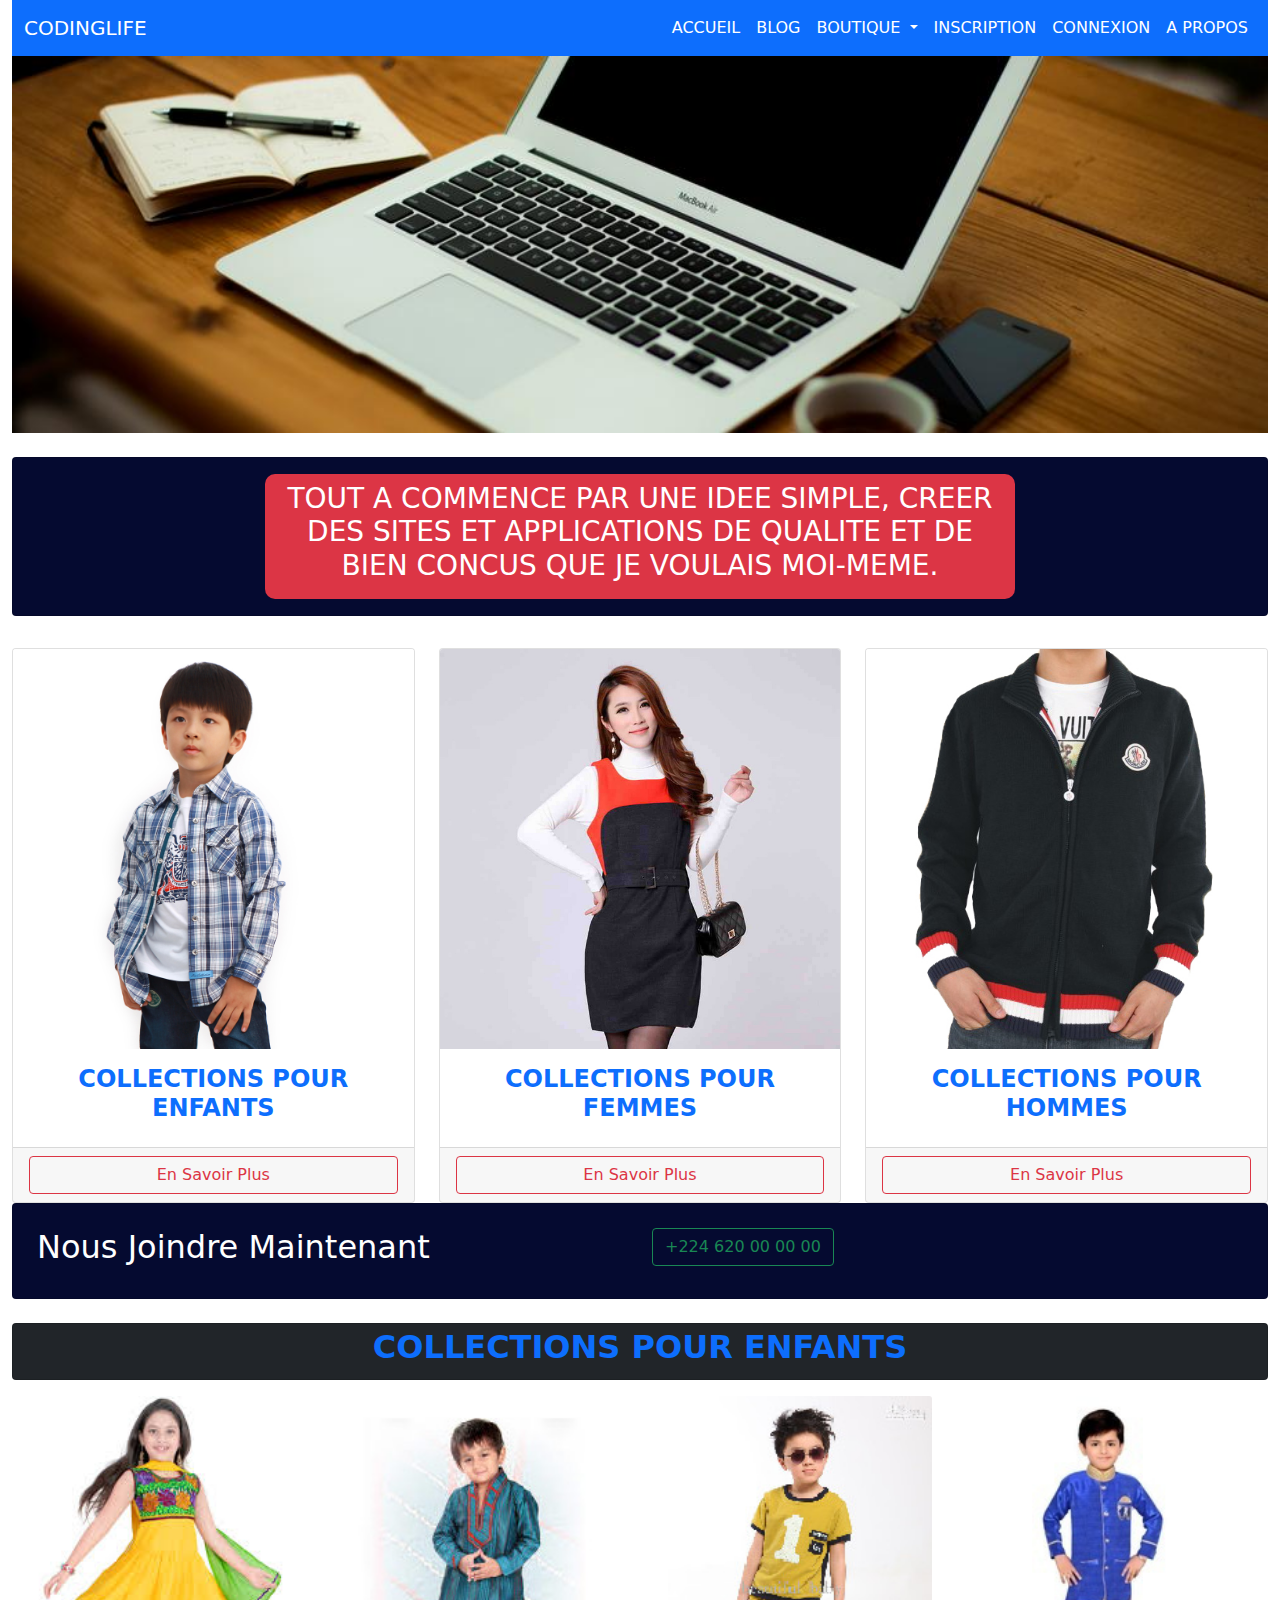
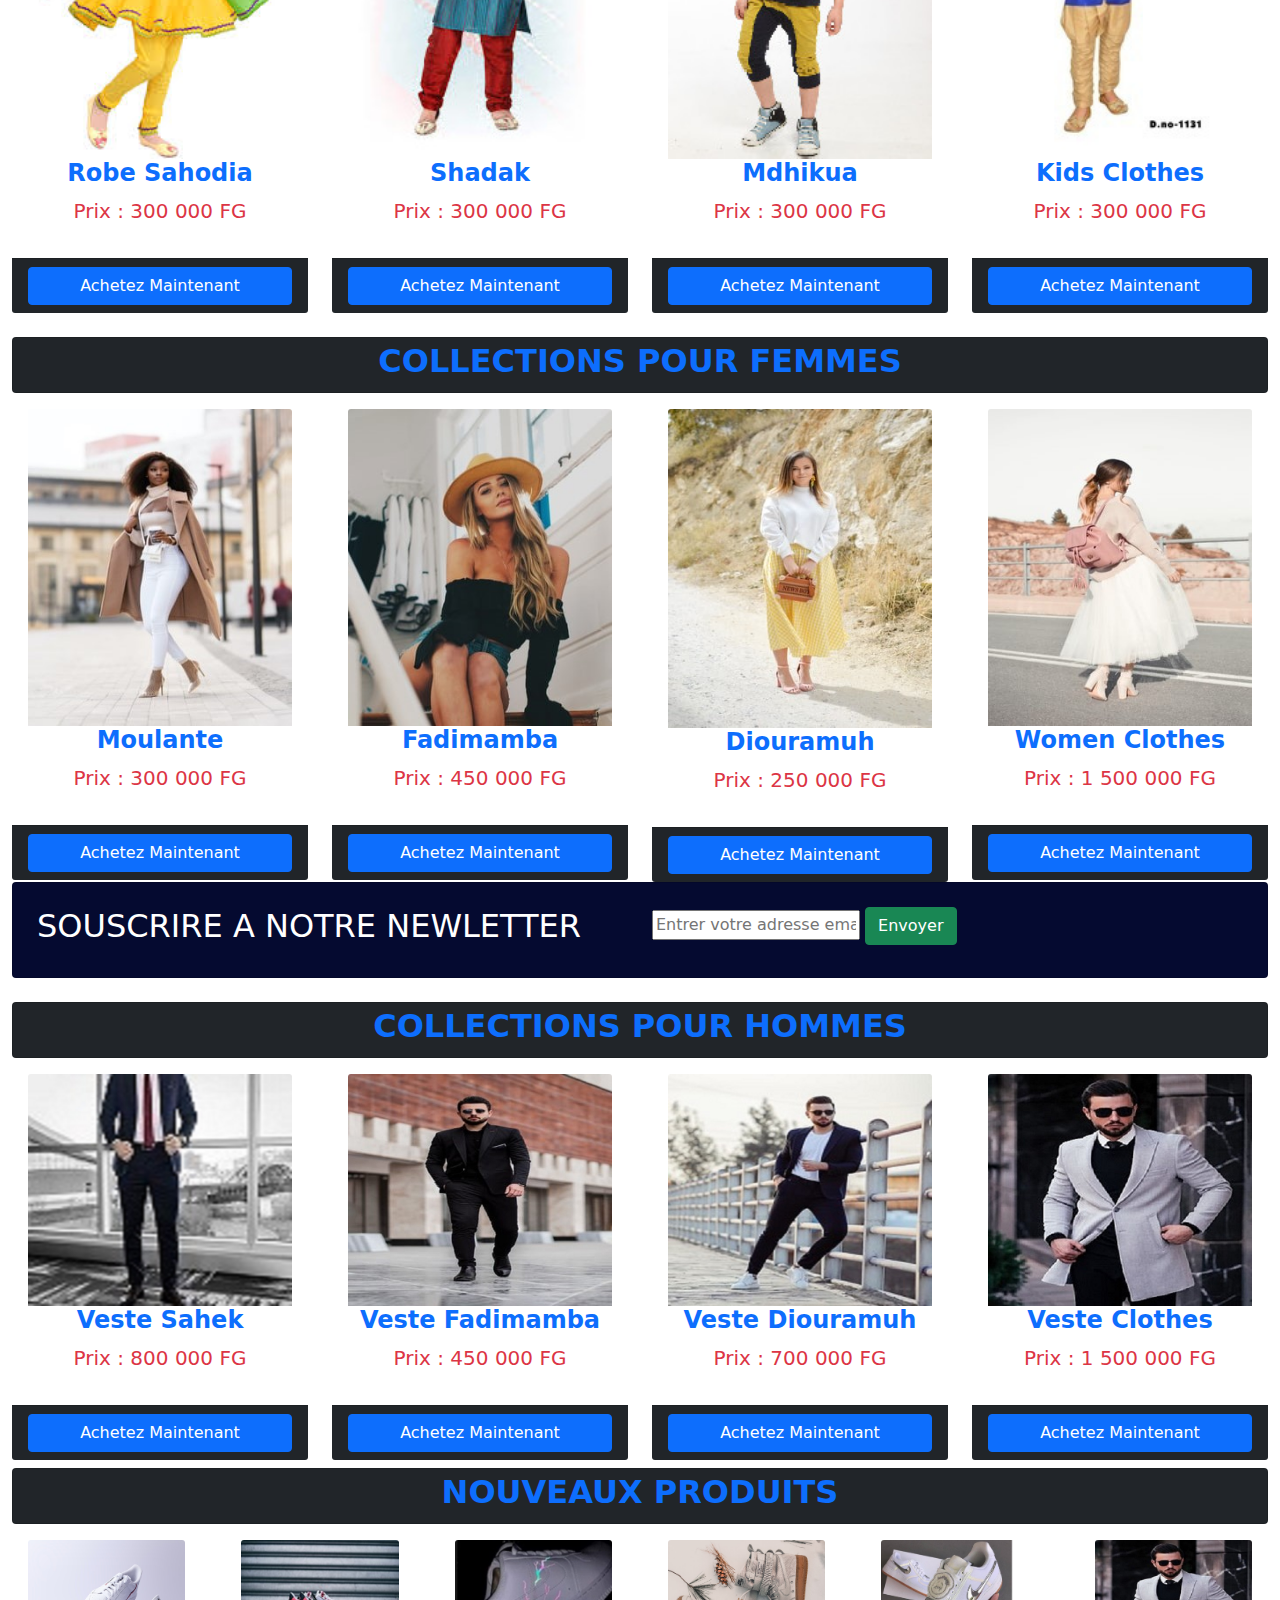
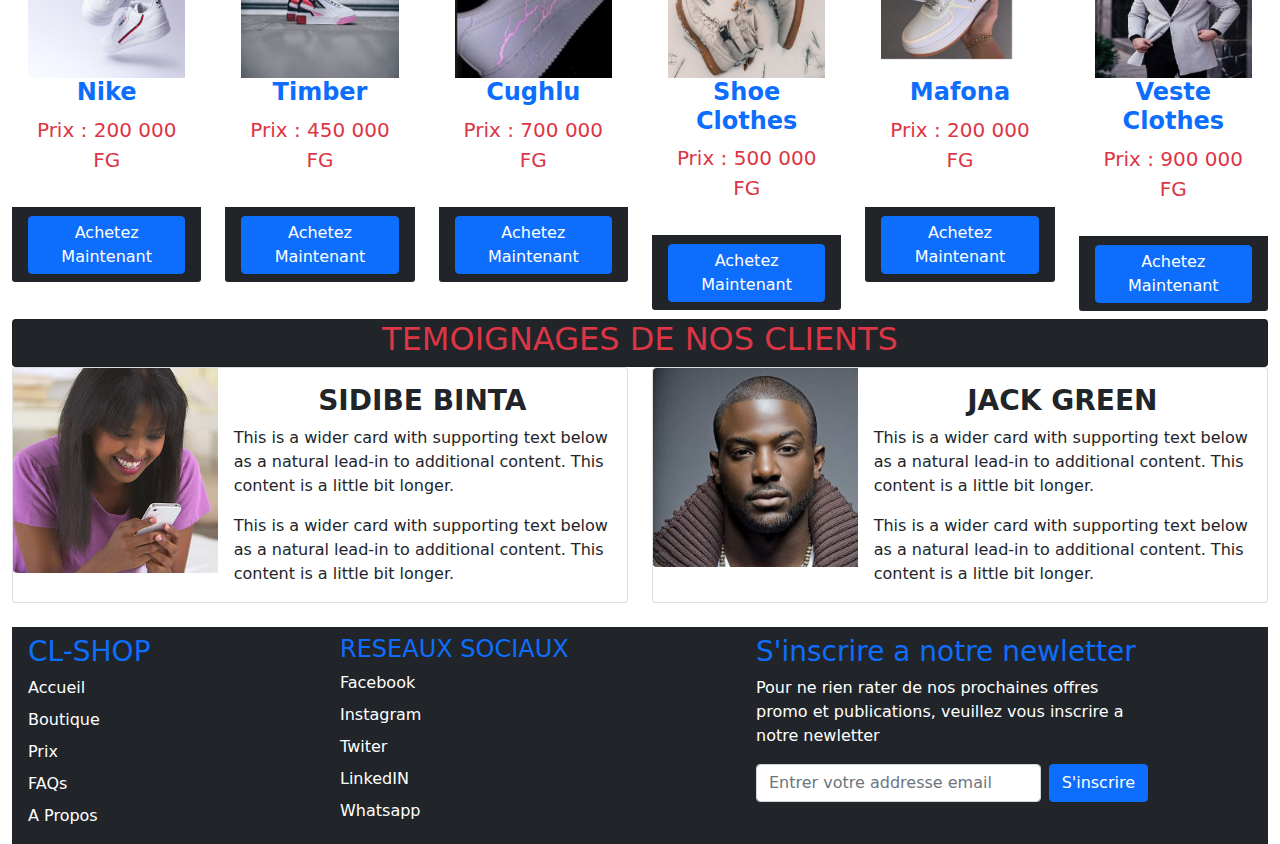
<file: index.html>
<!DOCTYPE html>
<html>
<head>
	<meta charset="utf-8">
	<meta name="viewport" content="width=device-width, initial-scale=1">
	<title>CL-SHOP : Page D'acceuil</title>
	<!-- liaison des fichiers bootstrap -->
	<link rel="stylesheet" type="text/css" href="css/bootstrap.min.css">
	<!-- liaison des fichiers js -->
	<script src="js/bootstrap.min.js"></script>

</head>
<body>
	<div class="container-fluid">
		<!-- Debut menu de navigation -->
		<nav class="navbar navbar-expand-lg navbar-light bg-primary">
		  <div class="container-fluid">
		    <a class="navbar-brand text-white" href="index.html">CODINGLIFE</a>
		    <button class="navbar-toggler" type="button" data-bs-toggle="collapse" data-bs-target="#navbarSupportedContent" aria-controls="navbarSupportedContent" aria-expanded="false" aria-label="Toggle navigation">
		      <span class="navbar-toggler-icon"></span>
		    </button>
		    <div class="collapse navbar-collapse" id="navbarSupportedContent">
		      <ul class="navbar-nav ms-auto mb-2 mb-lg-0">
		        <li class="nav-item">
		          <a class="nav-link active text-white" aria-current="page" href="index.html">ACCUEIL</a>
		        </li>
		        <li class="nav-item">
		          <a class="nav-link text-white" href="blog.html">BLOG</a>
		        </li>
		        <li class="nav-item dropdown">
		          <a class="nav-link dropdown-toggle text-white" href="#" id="navbarDropdown" role="button" data-bs-toggle="dropdown" aria-expanded="false">
		            BOUTIQUE
		          </a>
		          <ul class="dropdown-menu" aria-labelledby="navbarDropdown">
		            <li><a class="dropdown-item" href="shop.html">Produit</a></li>
		            <li><a class="dropdown-item" href="electronic.html">Electronique</a></li>
		           
		          </ul>
		        </li>
		        <li class="nav-item">
		          <a class="nav-link text-white" href="register.html">INSCRIPTION</a>
		        </li>
		     
		      <li class="nav-item">
		      	<a class="nav-link text-white" href="login.html">CONNEXION</a>
		      	
		      </li>
		      <li class="nav-item">
		      	<a class="nav-link text-white" href="about.html">A PROPOS</a>
		      	
		      </li>
		       </ul>
		      
		    </div>
		  </div>
		</nav>

		<!-- Fin menu de navigation -->



		<!-- Debut bloc carousel -->
		<div id="carouselExampleSlidesOnly" class="carousel slide" data-bs-ride="carousel">
		  <div class="carousel-inner">
		    <div class="carousel-item active">
		      <img src="img/carousel/1.jpg" class="d-block w-100" alt="...">
		    </div>
		    <div class="carousel-item">
		      <img src="img/carousel/4.jpg" class="d-block w-100" alt="...">
		    </div>
		    <div class="carousel-item">
		      <img src="img/carousel/5.jpg" class="d-block w-100" alt="...">
		    </div>
		  </div>
		</div>


		<!-- Fin bloc carourel -->


		<!-- Debut section banniere -->

		<div style="background: #050A30;" class="card mt-4 p-3">
			<div class="bg-danger m-auto p-2" style="border-radius: 10px; max-width: 750px;">
				<h2 class="text-white text-center text-uppercase fs-3">
					Tout a commence par une idee simple, Creer des sites et applications de qualite et de bien concus que je voulais moi-meme.
				</h2>
			</div>
		</div>

		<!-- Fin section banniere -->

		<!-- Debut de la section type produit -->
		<div class="row row-cols-1 row-cols-md-3 g-4 mt-2">
		  <div class="col">
		    <div class="card h-100">
		      <img src="img/image28.jpg" class="card-img-top" alt="...">
		      <div class="card-body">
		        <h4 class="card-title text-center text-primary fw-bold">COLLECTIONS POUR ENFANTS</h4>
		    	</div> 
		      <div class="card-footer">
		       <button class="btn btn-outline-danger w-100">En Savoir Plus</button>
		      </div>
		    </div>
		  </div>
		  <div class="col">
		    <div class="card h-100">
		      <img src="img/image30.jpg" class="card-img-top" alt="...">
		      <div class="card-body">
		        <h4 class="card-title text-center text-primary fw-bold">COLLECTIONS POUR FEMMES</h4>
		    	</div> 
		      <div class="card-footer">
		       <button class="btn btn-outline-danger w-100">En Savoir Plus</button>
		      </div>
		    </div>
		  </div>

		   <div class="col">
		    <div class="card h-100">
		      <img src="img/v11.jpg" class="card-img-top" alt="...">
		      <div class="card-body">
		        <h4 class="card-title text-center text-primary fw-bold">COLLECTIONS POUR HOMMES</h4>
		    	</div> 
		      <div class="card-footer">
		       <button class="btn btn-outline-danger w-100">En Savoir Plus</button>
		      </div>
		    </div>
		  </div>
		  
		</div>

		<!-- Fin de la section type produit -->

		<!-- Debut section contact -->
		<div class="card" style="background: #050A30;">
			<div class="row p-4">
				<div class="col-6">
					<h2 class="text-white">Nous Joindre Maintenant</h2>
				</div>
				<div class="col-6">
					<button class="btn btn-outline-success">+224 620 00 00 00</button>
					
				</div>
				
			</div>
		</div>
		<!-- Fin section contact -->

		<!-- Debut section collection pour enfant -->
		<div class="card mt-4 bg-dark">
			<h2 class="text-center text-primary fw-bold p-1">COLLECTIONS POUR ENFANTS</h2>
		</div>

		<div class="row">
			<div class="col-md-3">
				<div class="card-body">
					<img src="img/images30.jpg" class="card-img-top" alt="">
					<h4 class="text-center text-primary fw-bold">Robe Sahodia</h4>
					<p class="text-center text-danger fs-5">Prix : 300 000 FG</p>
				</div>
				<div class="card-footer bg-dark">
					<button class="btn btn-primary w-100">Achetez Maintenant</button>
				</div>
			</div><div class="col-md-3">
				<div class="card-body">
					<img src="img/downloadjuni.jpg" class="card-img-top" alt="">
					<h4 class="text-center text-primary fw-bold">Shadak</h4>
					<p class="text-center text-danger fs-5">Prix : 300 000 FG</p>
				</div>
				<div class="card-footer bg-dark">
					<button class="btn btn-primary w-100">Achetez Maintenant</button>
				</div>
			</div><div class="col-md-3">
				<div class="card-body">
					<img src="img/en1.jpg" class="card-img-top" alt="">
					<h4 class="text-center text-primary fw-bold">Mdhikua</h4>
					<p class="text-center text-danger fs-5">Prix : 300 000 FG</p>
				</div>
				<div class="card-footer bg-dark">
					<button class="btn btn-primary w-100">Achetez Maintenant</button>
				</div>
			</div><div class="col-md-3">
				<div class="card-body">
					<img src="img/kids.jpg" class="card-img-top" alt="">
					<h4 class="text-center text-primary fw-bold">Kids Clothes</h4>
					<p class="text-center text-danger fs-5">Prix : 300 000 FG</p>
				</div>
				<div class="card-footer bg-dark">
					<button class="btn btn-primary w-100">Achetez Maintenant</button>
				</div>
			</div>

			
		</div>
		<!-- Fin section collection pour enfant -->
		

		<!-- Debut section collection pour femme -->
		<div class="card mt-4 bg-dark">
			<h2 class="text-center text-primary fw-bold p-1">COLLECTIONS POUR FEMMES</h2>
		</div>

		<div class="row">
			<div class="col-md-3">
				<div class="card-body">
					<img src="img/f3.jpeg" class="card-img-top" alt="">
					<h4 class="text-center text-primary fw-bold">Moulante</h4>
					<p class="text-center text-danger fs-5">Prix : 300 000 FG</p>
				</div>
				<div class="card-footer bg-dark">
					<button class="btn btn-primary w-100">Achetez Maintenant</button>
				</div>
			</div><div class="col-md-3">
				<div class="card-body">
					<img src="img/f4.jpeg" class="card-img-top" alt="">
					<h4 class="text-center text-primary fw-bold">Fadimamba</h4>
					<p class="text-center text-danger fs-5">Prix : 450 000 FG</p>
				</div>
				<div class="card-footer bg-dark">
					<button class="btn btn-primary w-100">Achetez Maintenant</button>
				</div>
			</div><div class="col-md-3">
				<div class="card-body">
					<img src="img/f5.jpeg" class="card-img-top" alt="">
					<h4 class="text-center text-primary fw-bold">Diouramuh</h4>
					<p class="text-center text-danger fs-5">Prix : 250 000 FG</p>
				</div>
				<div class="card-footer bg-dark">
					<button class="btn btn-primary w-100">Achetez Maintenant</button>
				</div>
			</div><div class="col-md-3">
				<div class="card-body">
					<img src="img/f6.jpeg" class="card-img-top" alt="">
					<h4 class="text-center text-primary fw-bold">Women Clothes</h4>
					<p class="text-center text-danger fs-5">Prix : 1 500 000 FG</p>
				</div>
				<div class="card-footer bg-dark">
					<button class="btn btn-primary w-100">Achetez Maintenant</button>
				</div>
			</div>

			
		</div>



		<!-- Fin section collection pour femme -->

		<!-- Debut du bloc formulaire -->
		<div class="card" style="background: #050A30;">
			<div class="row p-4">
				<div class="col-6">
					<h2 class="text-white">SOUSCRIRE A NOTRE NEWLETTER</h2>
				</div>
				<div class="col-6">
					<input type="email" name="email" placeholder="Entrer votre adresse email">
						<div class="btn btn-success text-white">Envoyer</div>
					
				</div>
			
				
			</div>
		</div>
		<!-- Fin du bloc formulaire -->
		



		<!-- Debut section collection pour homme -->
<div class="card mt-4 bg-dark">
			<h2 class="text-center text-primary fw-bold p-1">COLLECTIONS POUR HOMMES</h2>
		</div>

		<div class="row">
			<div class="col-md-3">
				<div class="card-body">
					<img src="img/v1.jpeg" class="card-img-top" alt="">
					<h4 class="text-center text-primary fw-bold">Veste Sahek</h4>
					<p class="text-center text-danger fs-5">Prix : 800 000 FG</p>
				</div>
				<div class="card-footer bg-dark">
					<button class="btn btn-primary w-100">Achetez Maintenant</button>
				</div>
			</div><div class="col-md-3">
				<div class="card-body">
					<img src="img/v2.jpeg" class="card-img-top" alt="">
					<h4 class="text-center text-primary fw-bold">Veste Fadimamba</h4>
					<p class="text-center text-danger fs-5">Prix : 450 000 FG</p>
				</div>
				<div class="card-footer bg-dark">
					<button class="btn btn-primary w-100">Achetez Maintenant</button>
				</div>
			</div><div class="col-md-3">
				<div class="card-body">
					<img src="img/v3.jpeg" class="card-img-top" alt="">
					<h4 class="text-center text-primary fw-bold">Veste Diouramuh</h4>
					<p class="text-center text-danger fs-5">Prix : 700 000 FG</p>
				</div>
				<div class="card-footer bg-dark">
					<button class="btn btn-primary w-100">Achetez Maintenant</button>
				</div>
			</div><div class="col-md-3">
				<div class="card-body">
					<img src="img/v4.jpeg" class="card-img-top" alt="">
					<h4 class="text-center text-primary fw-bold">Veste Clothes</h4>
					<p class="text-center text-danger fs-5">Prix : 1 500 000 FG</p>
				</div>
				<div class="card-footer bg-dark">
					<button class="btn btn-primary w-100">Achetez Maintenant</button>
				</div>
			</div>

			
		</div>



		<!-- Fin section collection pour homme -->

		<!-- Debut section nouveaux produits -->
		<div class="card mt-2 bg-dark">
			<h2 class="text-center text-primary fw-bold p-1">NOUVEAUX PRODUITS</h2>
		</div>

		<div class="row 2">
			<div class="col-2 md-3">
				<div class="card-body">
					<img src="img/c2.jpg" class="card-img-top" alt="">
					<h4 class="text-center text-primary fw-bold">Nike</h4>
					<p class="text-center text-danger fs-5">Prix : 200 000 FG</p>
				</div>
				<div class="card-footer bg-dark">
					<button class="btn btn-primary w-100 p-1">Achetez Maintenant</button>
				</div>
			</div><div class="col-2 md-3">
				<div class="card-body">
					<img src="img/c3.jpg" class="card-img-top" alt="">
					<h4 class="text-center text-primary fw-bold">Timber</h4>
					<p class="text-center text-danger fs-5">Prix : 450 000 FG</p>
				</div>
				<div class="card-footer bg-dark">
					<button class="btn btn-primary w-100 p-1">Achetez Maintenant</button>
				</div>
			</div><div class="col-2 md-3">
				<div class="card-body">
					<img src="img/c5.jpg" class="card-img-top" alt="">
					<h4 class="text-center text-primary fw-bold">Cughlu</h4>
					<p class="text-center text-danger fs-5">Prix : 700 000 FG</p>
				</div>
				<div class="card-footer bg-dark">
					<button class="btn btn-primary w-100 p-1">Achetez Maintenant</button>
				</div>
			</div>
			<div class="col-2 md-3">
				<div class="card-body">
					<img src="img/c13.jpg" class="card-img-top" alt="">
					<h4 class="text-center text-primary fw-bold">Shoe Clothes</h4>
					<p class="text-center text-danger fs-5">Prix : 500 000 FG</p>
				</div>
				<div class="card-footer bg-dark">
					<button class="btn btn-primary w-100 p-1">Achetez Maintenant</button>
				</div>
			</div><div class="col-2 md-3">
				<div class="card-body">
					<img src="img/c15.jpg" class="card-img-top" alt="">
					<h4 class="text-center text-primary fw-bold">Mafona</h4>
					<p class="text-center text-danger fs-5">Prix : 200 000 FG</p>
				</div>
				<div class="card-footer bg-dark">
					<button class="btn btn-primary w-10 p-1">Achetez Maintenant</button>
				</div>
			</div><div class="col-2 md-3">
				<div class="card-body">
					<img src="img/v4.jpeg" class="card-img-top" alt="">
					<h4 class="text-center text-primary fw-bold">Veste Clothes </h4>
					<p class="text-center text-danger fs-5">Prix : 900 000 FG</p>
				</div>
				<div  class="card-footer bg-dark">
					<button  class="btn btn-primary w-100 p-1">Achetez Maintenant</button>
				</div>
			</div>

			
		</div>
		<!-- Fin section nouveaux produits -->


	<!-- Debut section temoignages clients -->
		<div class="card mt-2 bg-dark">
			<h2 class="text-center text-danger">TEMOIGNAGES DE NOS CLIENTS</h2>
		</div>
		<div class="row">
			<div class="col">
				<div class="card mb-3" style="max-width: 100%;">
				  <div class="row g-0">
				    <div class="col-md-4">
				      <img src="img/user3.jpg" class="img-fluid rounded-start" alt="...">
				    </div>
				    <div class="col-md-8">
				      <div class="card-body">
				        <h3 class="card-title text-center fw-bold">SIDIBE BINTA</h3>
				        <p class="card-text">This is a wider card with supporting text below as a natural lead-in to additional content. This content is a little bit longer.</p>
				        <p class="card-text">This is a wider card with supporting text below as a natural lead-in to additional content. This content is a little bit longer.</p>

				        
				      </div>
				    </div>
				  </div>
				</div>
			</div>
			<div class="col">
				<div class="card mb-3" style="max-width: 100%;">
				  <div class="row g-0">
				    <div class="col-md-4">
				      <img src="img/user4.jpg" class="img-fluid rounded-start" alt="...">
				    </div>
				    <div class="col-md-8">
				      <div class="card-body">
				        <h3 class="card-title text-center fw-bold">JACK GREEN</h3>
				        <p class="card-text">This is a wider card with supporting text below as a natural lead-in to additional content. This content is a little bit longer.</p>
				        <p class="card-text">This is a wider card with supporting text below as a natural lead-in to additional content. This content is a little bit longer.</p>

				        
				      </div>
				    </div>
				  </div>
				</div>
			</div>
		

		</div>
		<!-- Fin section temoignages clients -->

		<!-- Debut section pied de page -->
		<div class="footer mt-2">
			<footer class="py-2 bg-dark">
			  <div class="row px-3 ">
			    <div class="col-md-3">
			      <h3 class="text-primary">CL-SHOP</h3>
			      <ul class="nav flex-column">
			        <li class="nav-item mb-2"><a href="#" class="nav-link p-0 text-white">Accueil</a></li>
			        <li class="nav-item mb-2"><a href="#" class="nav-link p-0 text-white">Boutique</a></li>
			        <li class="nav-item mb-2"><a href="#" class="nav-link p-0 text-white">Prix</a></li>
			        <li class="nav-item mb-2"><a href="#" class="nav-link p-0 text-white">FAQs</a></li>
			        <li class="nav-item mb-2"><a href="#" class="nav-link p-0 text-white">A Propos</a></li>
			      </ul>

			    </div>


			     <div class="col-md-3">
			      <h4 class="text-primary">RESEAUX SOCIAUX</h4>
			      <ul class="nav flex-column">
			        <li class="nav-item mb-2"><a href="#" class="nav-link p-0 text-white">Facebook</a></li>
			        <li class="nav-item mb-2"><a href="#" class="nav-link p-0 text-white">Instagram</a></li>
			        <li class="nav-item mb-2"><a href="#" class="nav-link p-0 text-white">Twiter</a></li>
			        <li class="nav-item mb-2"><a href="#" class="nav-link p-0 text-white">LinkedIN</a></li>
			        <li class="nav-item mb-2"><a href="#" class="nav-link p-0 text-white">Whatsapp</a></li>
			      </ul>
			    </div>

			   

			    <div class="col-4 offset-1">
			      <form>
			        <h3 class="text-primary">S'inscrire a notre newletter</h5>
			        <p class="text-white">Pour ne rien rater de nos prochaines offres promo et publications, veuillez vous inscrire a notre newletter</p>
			        <div class="d-flex w-100 gap-2">
			          <label for="newsletter1" class="visually-hidden">Email address</label>
			          <input id="newsletter1" type="text" class="form-control" placeholder="Entrer votre addresse email">
			          <button class="btn btn-primary" type="button">S'inscrire</button>
			        </div>
			      </form>
			    </div>
			  </div>

		
			</footer>
			
		</div>
		<!-- Fin section piesd de page -->



	</div>

</body>
</html>
</file>
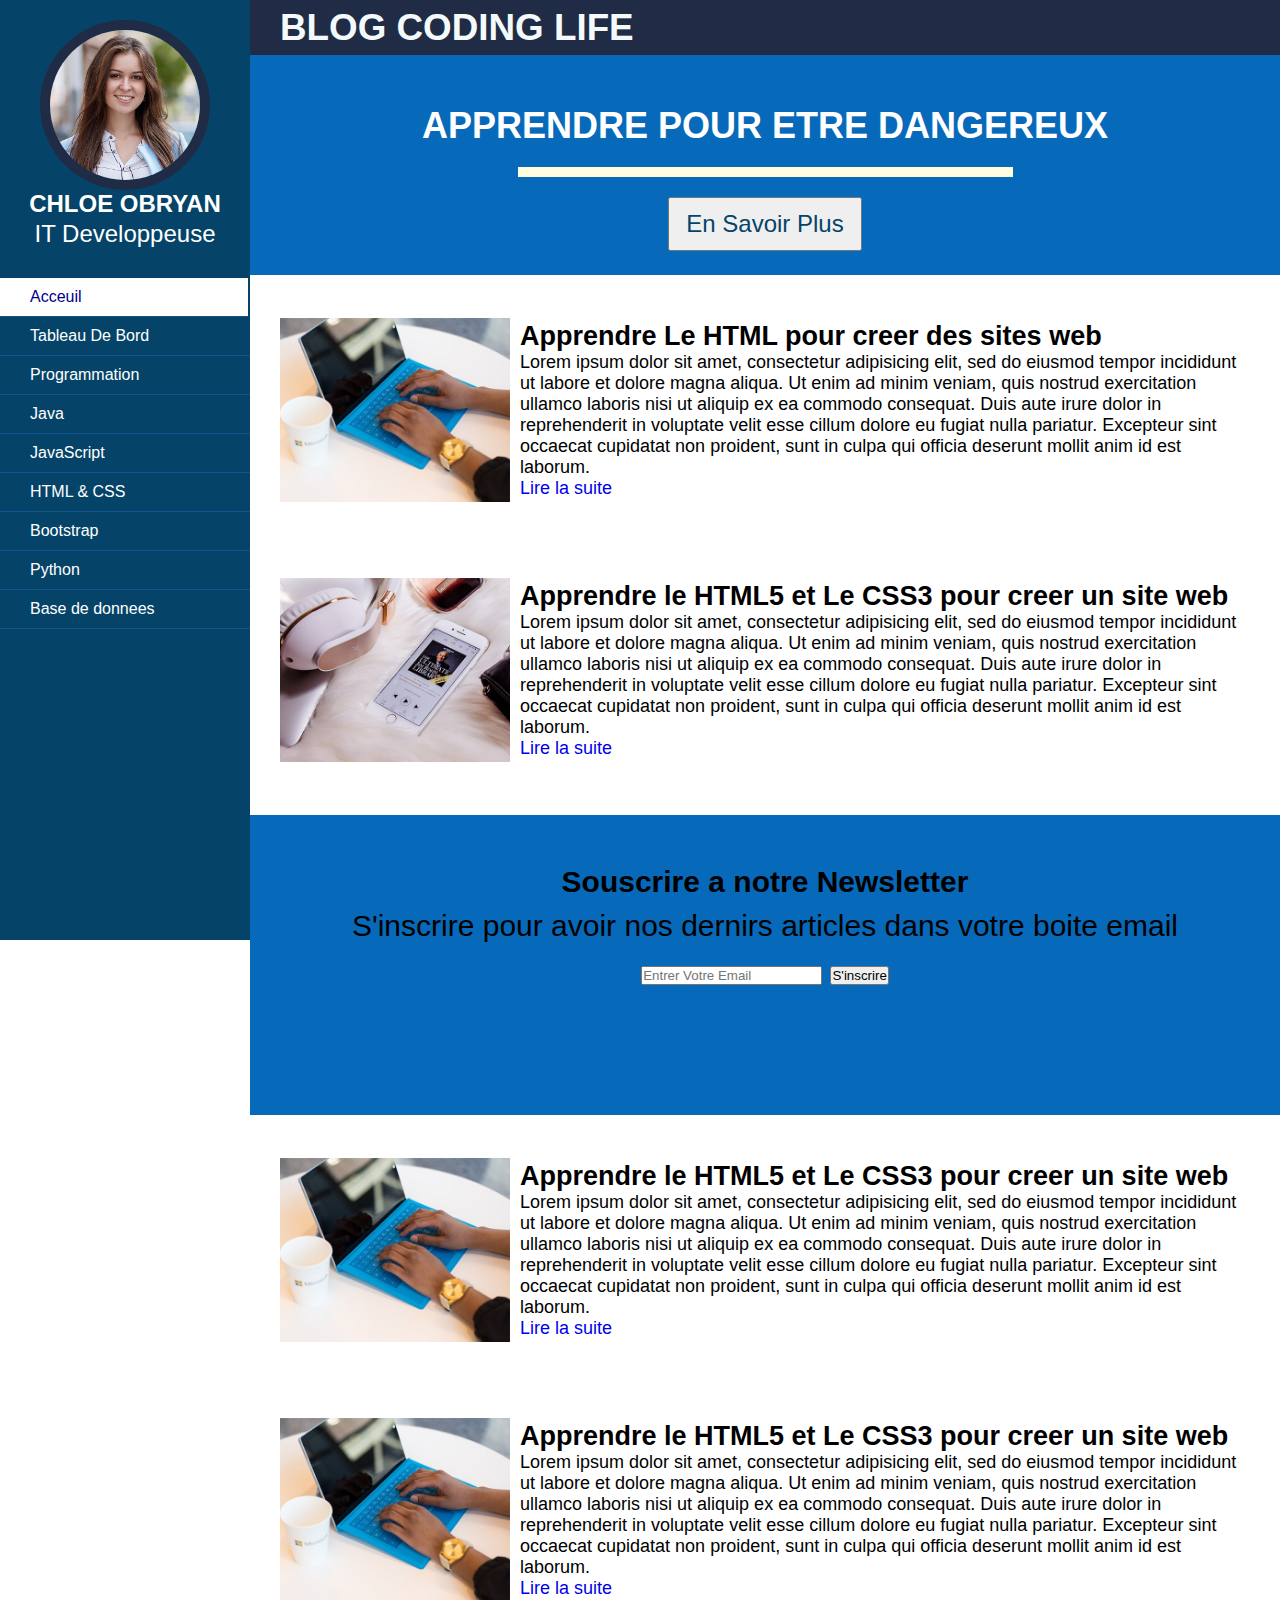
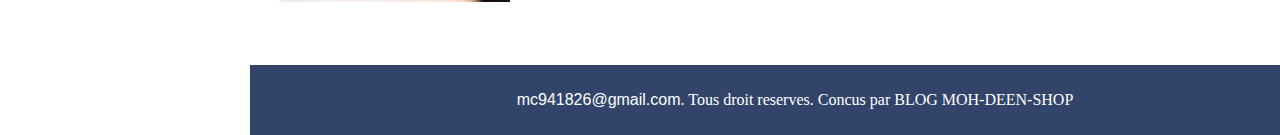
<file: blog.html>
<!DOCTYPE html>
<html lang="zxx">
<head>
	<meta charset="utf-8">
	<meta name="viewport" content="width=device-width, initial-scale=1">
	<title>Coading Life - Blog</title>
	<!-- liaison fichier css -->
	<link rel="stylesheet" type="text/css" href="css/style.css">
</head>
<body>
	<main>
		<!-- Debut menu lateral -->
		<div id="menu-lateral">
			<!-- Debut profil du blogeur -->
			<div id="profil">
				<!-- photo de profil -->
				<img src="img/blog/profile.jpg" alt="#">
				<h3> CHLOE OBRYAN</h3>
				<p>IT Developpeuse</p>
				
			</div>

			<!-- Debut liste -->
			<ul>
				<li><a href="index.html" class="active">Acceuil</a></li>
				<li><a href="#">Tableau De Bord</a></li>
				<li><a href="#">Programmation</a></li>
				<li><a href="#">Java</a></li>
				<li><a href="#">JavaScript</a></li>
				<li><a href="#">HTML & CSS</a></li>
				<li><a href="#">Bootstrap</a></li>
				<li><a href="#">Python</a></li>
				<li><a href="#">Base de donnees</a></li>
			</ul>
		</div>
		<!-- Fin menu lateral -->

		 <!-- Debut contenu du blog -->
		 <div id="section">
		 	<div class="topBar">
				<a href="#">
		 			<h2>BLOG CODING LIFE</h2>
		 		</a>
		 	</div>

		 	<!-- Debut bannier du blog -->
		 	<div id="banner">
		 		<div class="titre">
		 			<h2>APPRENDRE POUR ETRE DANGEREUX</h2>
		 			
		 		</div>
		 		<div class="trait"></div>
		 		<button>En Savoir Plus</button>
		 		
		 	</div>
		 	<!-- Fin banniere du blog -->

		 	<!-- Debut bloc article 1 -->
		 	<div class="article">
		 		<img src="img/blog/blog-1.jpg" alt="#">
		 		<div class="contenu">
		 			<h2>Apprendre Le HTML pour creer des sites web</h2>
		 			<p>
		 				Lorem ipsum dolor sit amet, consectetur adipisicing elit, sed do eiusmod
		 				tempor incididunt ut labore et dolore magna aliqua. Ut enim ad minim veniam,
		 				quis nostrud exercitation ullamco laboris nisi ut aliquip ex ea commodo
		 				consequat. Duis aute irure dolor in reprehenderit in voluptate velit esse
		 				cillum dolore eu fugiat nulla pariatur. Excepteur sint occaecat cupidatat non
		 				proident, sunt in culpa qui officia deserunt mollit anim id est laborum.
		 			</p>
		 			<a href="htmlDocumentation.html">Lire la suite</a>
		 		</div>

		 	</div>
		 	<div class="article">
		 		<img src="img/blog/blog-2.jpg" alt="#">
		 		<div class="contenu">
		 			<h2>Apprendre le HTML5 et Le CSS3 pour creer un site web</h2>
		 			<p>Lorem ipsum dolor sit amet, consectetur adipisicing elit, sed do eiusmod
		 			tempor incididunt ut labore et dolore magna aliqua. Ut enim ad minim veniam,
		 			quis nostrud exercitation ullamco laboris nisi ut aliquip ex ea commodo
		 			consequat. Duis aute irure dolor in reprehenderit in voluptate velit esse
		 			cillum dolore eu fugiat nulla pariatur. Excepteur sint occaecat cupidatat non
		 			proident, sunt in culpa qui officia deserunt mollit anim id est laborum.</p>
		 			<a href="htmlDocumentation.html">Lire la suite</a>
		 			
		 		</div>
		 	</div>
		 		
		 		<!-- Debut du bloc formulaire -->
			<div id="formulaire">
				<h2>Souscrire a notre Newsletter</h2>
				<p>S'inscrire pour avoir nos dernirs articles dans votre boite email</p>
				<form method="" action="">
					<p>
						<input type="email" name="email" size="20px" placeholder="Entrer Votre Email">
						<input type="submit" name="register" value="S'inscrire">

					</p>
					
				</form>

				

				


			</div>

				<!-- Fin du bloc formulaire -->
				<div class="article">
						<img src="img/blog/blog-1.jpg" alt="#">
						<div class="contenu">
							<h2>Apprendre le HTML5 et Le CSS3 pour creer un site web</h2>
							<p>Lorem ipsum dolor sit amet, consectetur adipisicing elit, sed do eiusmod
							tempor incididunt ut labore et dolore magna aliqua. Ut enim ad minim veniam,
							quis nostrud exercitation ullamco laboris nisi ut aliquip ex ea commodo
							consequat. Duis aute irure dolor in reprehenderit in voluptate velit esse
							cillum dolore eu fugiat nulla pariatur. Excepteur sint occaecat cupidatat non
							proident, sunt in culpa qui officia deserunt mollit anim id est laborum.</p>
							<a href="htmlDocumentation.html">Lire la suite</a>
							
						</div> 
					
			</div>

			<div class="article">
						<img src="img/blog/blog-1.jpg" alt="#">
						<div class="contenu">
							<h2>Apprendre le HTML5 et Le CSS3 pour creer un site web</h2>
							<p>Lorem ipsum dolor sit amet, consectetur adipisicing elit, sed do eiusmod
							tempor incididunt ut labore et dolore magna aliqua. Ut enim ad minim veniam,
							quis nostrud exercitation ullamco laboris nisi ut aliquip ex ea commodo
							consequat. Duis aute irure dolor in reprehenderit in voluptate velit esse
							cillum dolore eu fugiat nulla pariatur. Excepteur sint occaecat cupidatat non
							proident, sunt in culpa qui officia deserunt mollit anim id est laborum.</p>
							<a href="htmlDocumentation.html">Lire la suite</a>
							
						</div> 
					
			</div>


			<!-- Debut du pied de page -->
			<div id="footer">
				<p><a href="#">mc941826@gmail.com</a>. Tous droit reserves. Concus par BLOG MOH-DEEN-SHOP</p>
				

			</div>

		 		
			<!-- Fin bloc article 1 -->
		 </div>
		 

		<!-- Fin contenu du blog -->

		
	</main>

</body>
</html>
</file>
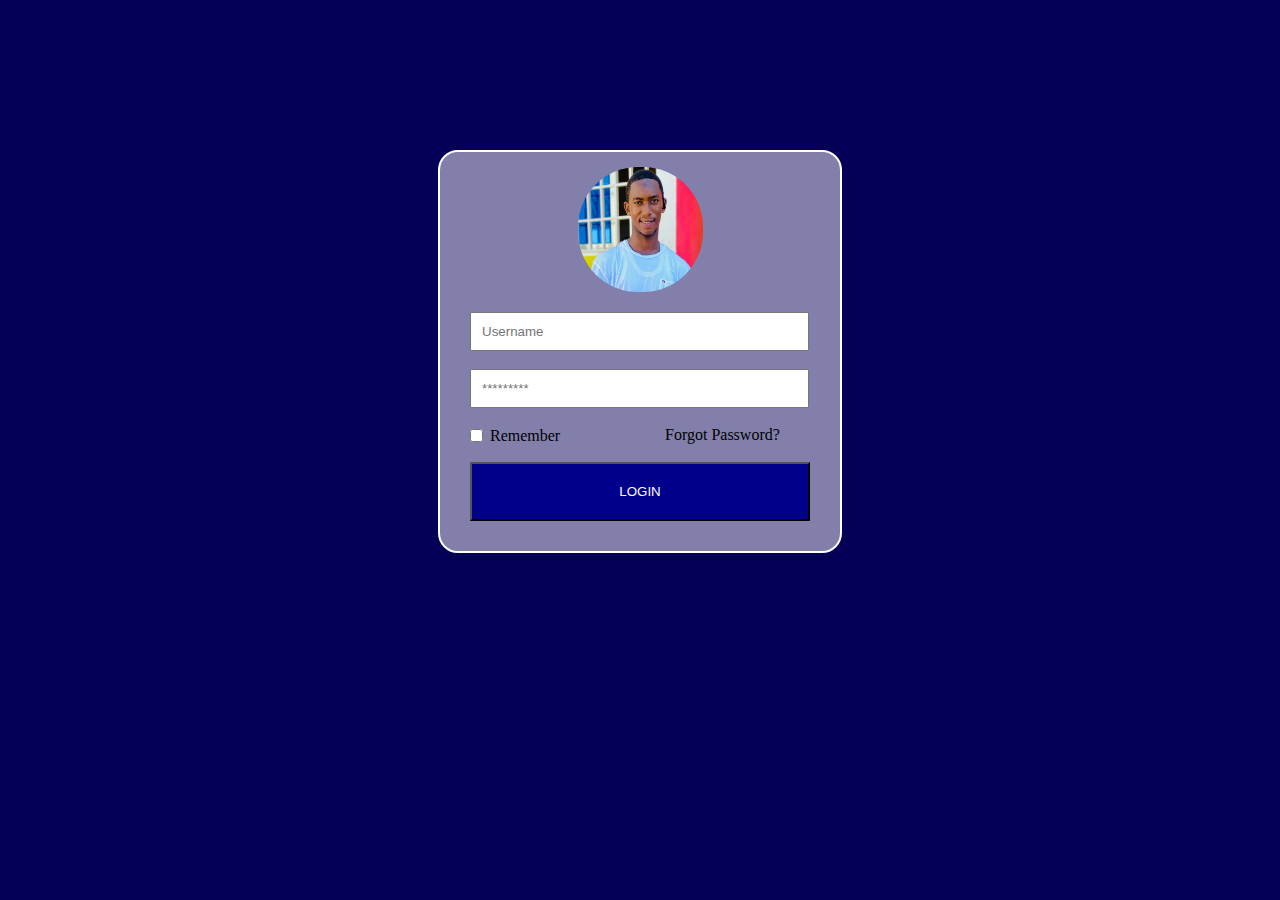
<file: connexion.html>
<!DOCTYPE html>
<html>
<head>
	<meta charset="utf-8">
	<meta name="viewport" content="width=device-width, initial-scale=1">
	<title>Formulaire de connexion</title>
	<!-- liaison fichier css -->
	<link rel="stylesheet" type="text/css" href="css/connexion.css">

</head>
<body>
	<!-- Debut du formulaire de connexion -->
	<div id="formulaire">
		<form>

			<div id="profil">
				<img src="img/blog.jpg">
				
			</div>

	
			<input type="text" placeholder="Username" class="rav"><br><br>
			
			<input type="text" placeholder="*********" class="rav"><br><br>
			<input type="checkbox" name="box" id="box">
			<div class="text1">Remember</div>
			<div class="text2">Forgot Password?</div><br>
			<button>LOGIN</button>
			
		</form>
		
	</div>

</body>
</html>
</file>
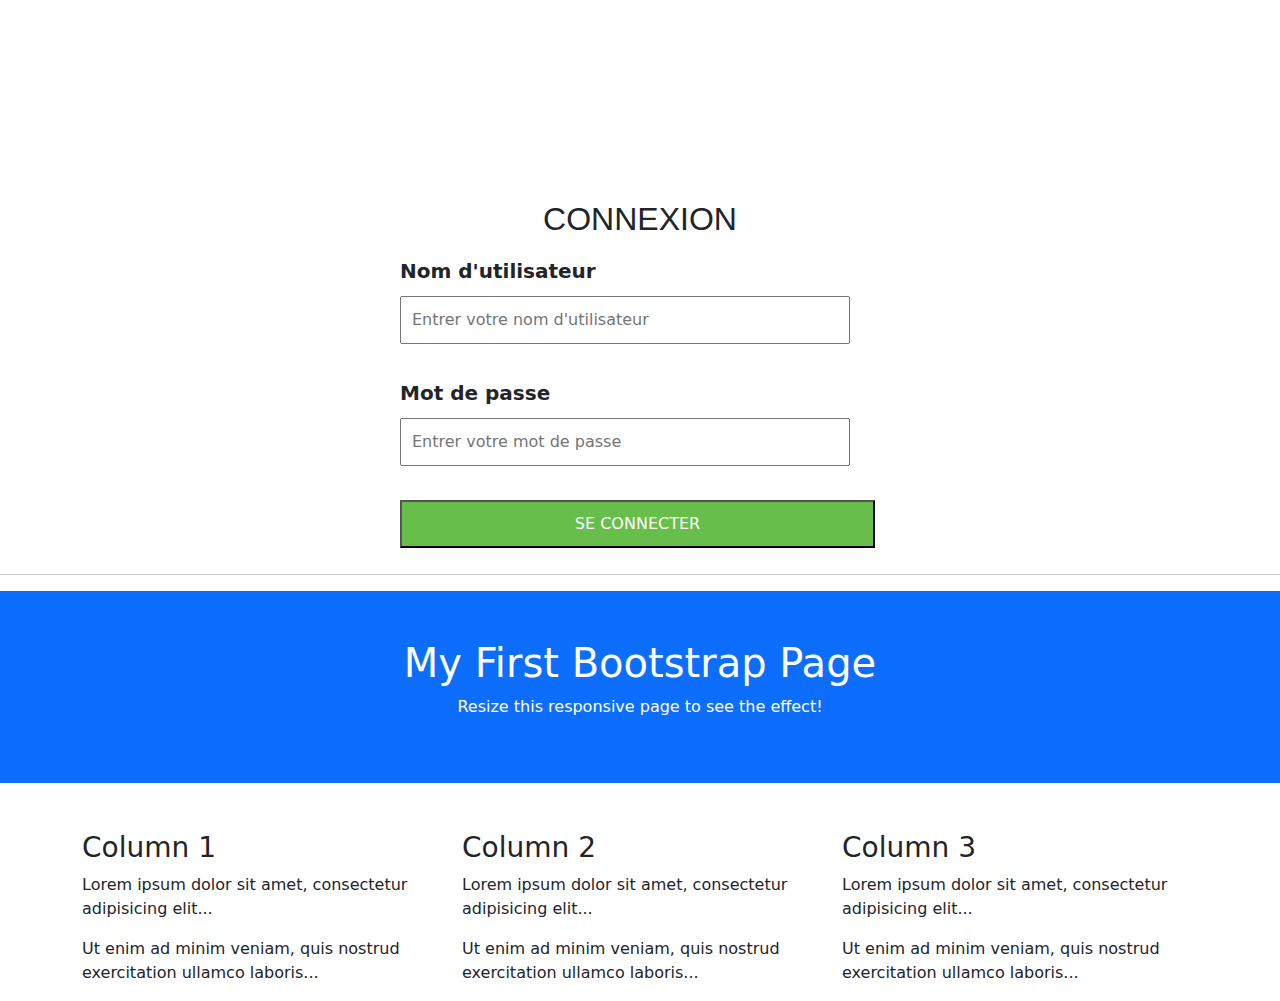
<file: entrainement.html>
<!DOCTYPE html>
<html>
<head>
	<meta charset="utf-8">
	<meta name="viewport" content="width=device-width, initial-scale=1">
	<title>Page d'entainement HTML5 & CSS3</title>
	<!-- liaison fichier css -->
	<link rel="stylesheet" type="text/css" href="css/entrainement.css">
	<!-- liaison fichier bootstrap -->
	<link rel="stylesheet" type="text/css" href="css/bootstrap.min.css">
	<!-- liaison fichier js -->
	<script src="js/bootstrap.min.js"></script>
</head>
<body>

	<!-- Debut formulaire de connexion -->
	<div id="formulaire">
		<form>
			<h2>CONNEXION</h2>

			<label>Nom d'utilisateur</label><br>
			<input type="text" placeholder="Entrer votre nom d'utilisateur"><br><br>
			<label>Mot de passe</label><br>
			<input type="password" placeholder="Entrer votre mot de passe"><br><br>
			<button>Se Connecter</button><br>
		
		</form>
		

	</div>
	<!-- Fin formulaire de connexion  -->

	<hr>
	<!-- Debut section exemple landing page -->
	<div class="container-fluid p-5 bg-primary text-white text-center">
	  <h1>My First Bootstrap Page</h1>
	  <p>Resize this responsive page to see the effect!</p> 
	</div>
	  
	<div class="container mt-5">
	  <div class="row">
	    <div class="col-sm-4">
	      <h3>Column 1</h3>
	      <p>Lorem ipsum dolor sit amet, consectetur adipisicing elit...</p>
	      <p>Ut enim ad minim veniam, quis nostrud exercitation ullamco laboris...</p>
	    </div>
	    <div class="col-sm-4">
	      <h3>Column 2</h3>
	      <p>Lorem ipsum dolor sit amet, consectetur adipisicing elit...</p>
	      <p>Ut enim ad minim veniam, quis nostrud exercitation ullamco laboris...</p>
	    </div>
	    <div class="col-sm-4">
	      <h3>Column 3</h3>        
	      <p>Lorem ipsum dolor sit amet, consectetur adipisicing elit...</p>
	      <p>Ut enim ad minim veniam, quis nostrud exercitation ullamco laboris...</p>
	    </div>
	  </div>
	</div>
	<!-- Fin section exemple landing page -->


</body>
</html>
</file>
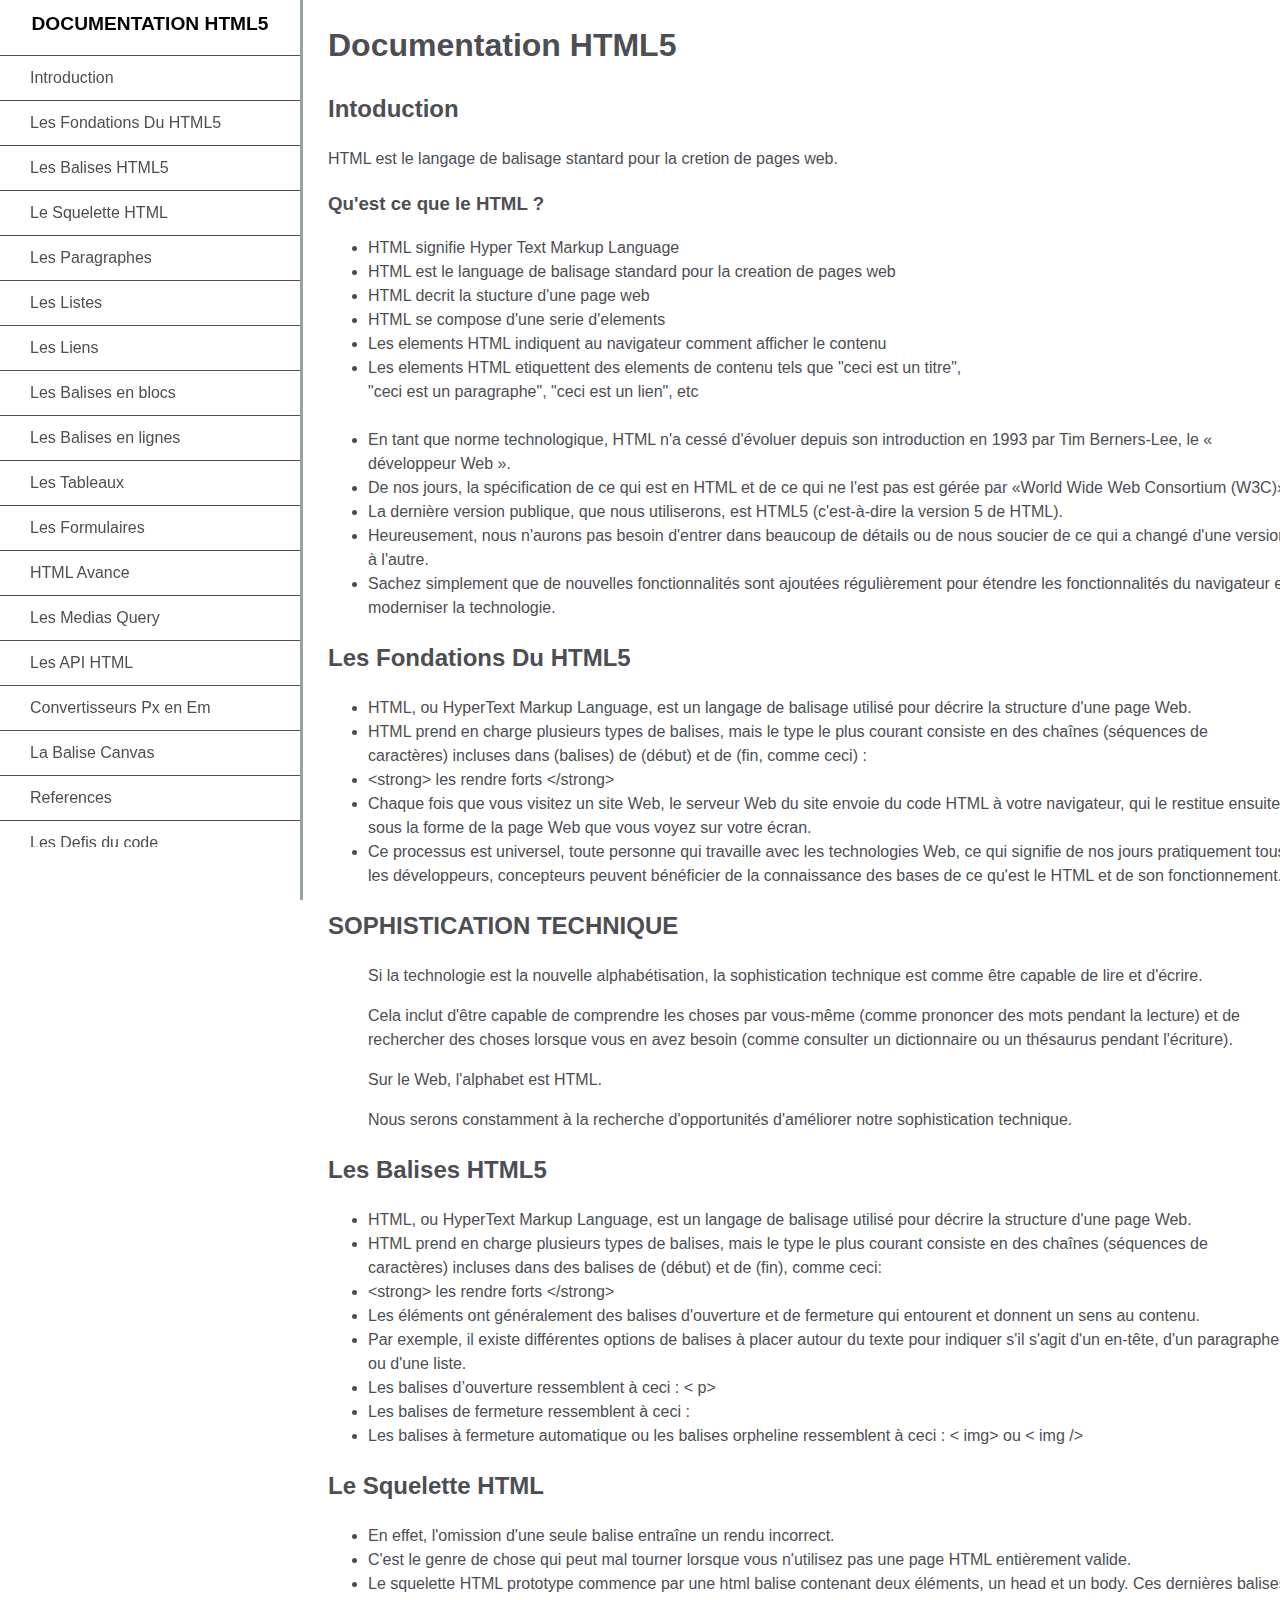
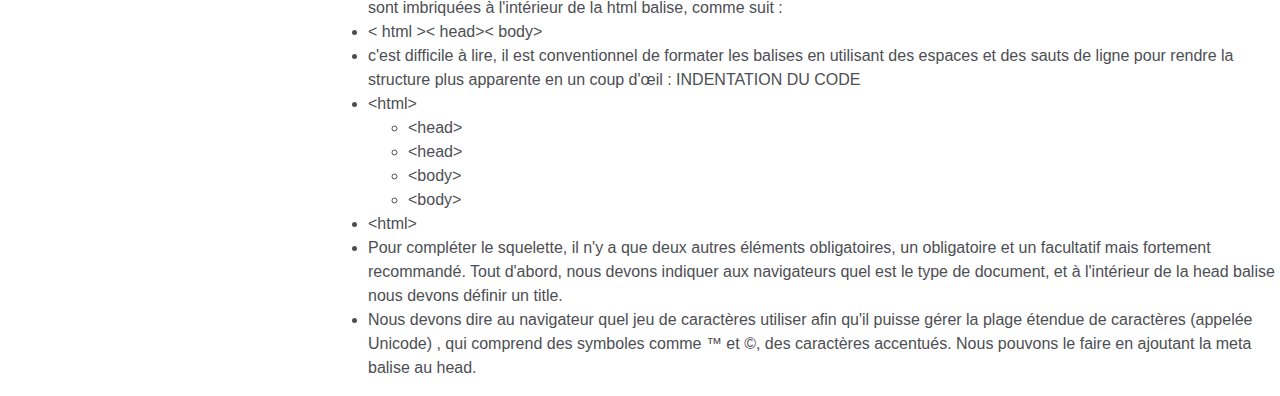
<file: htmlDocumentation.html>
<!DOCTYPE html>
<html>
<head>
	<meta charset="utf-8">
	<meta name="viewport" content="width=device-width, initial-scale=1">
	<title>Documentation HTML5</title>
	<!-- Liaison fichier css -->
	<link rel="stylesheet" type="text/css" href="css/styleHtml.css">
</head>
<body>

	<div class="content">
		<!-- Debut menu lateral -->
		<div id="sidebar">
			<h2>DOCUMENTATION HTML5</h2>
			<ul>
				<li><a href="#intro">Introduction</a></li>
				<li><a href="#font">Les Fondations Du HTML5</a></li>
				<li><a href="#bal">Les Balises HTML5</a></li>
				<li><a href="#sque">Le Squelette HTML</a></li>
				<li><a href="#">Les Paragraphes</a></li>
				<li><a href="#">Les Listes</a></li>
				<li><a href="#">Les Liens</a></li>
				<li><a href="#">Les Balises en blocs</a></li>
				<li><a href="#">Les Balises en lignes</a></li>
				<li><a href="#">Les Tableaux</a></li>
				<li><a href="#">Les Formulaires</a></li>
                <li><a href="#">HTML Avance</a></li>
				<li><a href="#">Les Medias Query</a></li>
				<li><a href="#">Les API HTML</a></li>
				<li><a href="#">Convertisseurs Px en Em</a></li>
                <li><a href="#">La Balise Canvas</a></li>
				<li><a href="#">References</a></li>
				<li><a href="#">Les Defis du code</a></li>
				<li><a href="#">Les Projets HTML5</a></li>
                
			</ul>
			
		</div>
		<!-- Fin menu lateral -->

		<!-- Debut du document -->
		<div class="document">
			<h1>Documentation HTML5</h1>
			<h2 id="intro">Intoduction</h2>
			<p>HTML est le langage de balisage stantard pour la cretion de pages web.</p>
			<h3>Qu'est ce que le HTML ?</h3>
			<ul>
				
				<li>HTML signifie Hyper Text Markup Language</li>
				<li>HTML est le language de balisage standard pour la creation de pages web</li>
				<li>HTML decrit la stucture d'une page web</li>
				<li>HTML se compose d'une serie d'elements</li>
				<li>Les elements HTML indiquent au navigateur comment afficher le contenu</li>
				<li>Les elements HTML etiquettent des elements de contenu tels que "ceci est un titre", <br>
				"ceci est un paragraphe", "ceci est un lien", etc</li><br>

				<li>En tant que norme technologique, HTML n'a cessé d'évoluer depuis son introduction en 1993 par Tim Berners-Lee, le « développeur Web ». </li>
				<li>De nos jours, la spécification de ce qui est en HTML et de ce qui ne l'est pas est gérée par «World Wide Web Consortium (W3C)».
</li>
				<li>La dernière version publique, que nous utiliserons, est HTML5 (c'est-à-dire la version 5 de HTML).</li>
				<li>Heureusement, nous n'aurons pas besoin d'entrer dans beaucoup de détails ou de nous soucier de ce qui a changé d'une version à l'autre.</li>
				<li>Sachez simplement que de nouvelles fonctionnalités sont ajoutées régulièrement pour étendre les fonctionnalités du navigateur et moderniser la technologie.</li>
			</ul>

			<h2 id="font">Les Fondations Du HTML5</h2>
			<ul>
				<li>HTML, ou HyperText Markup Language, est un langage de balisage utilisé pour décrire la structure d'une page Web.</li>
				<li>HTML prend en charge plusieurs types de balises, mais le type le plus courant consiste en des chaînes (séquences de caractères) incluses dans (balises) de (début) et de (fin, comme ceci) :</li>
				<li> &lt;strong&gt; les rendre forts &lt;/strong&gt;</li>
				<li>Chaque fois que vous visitez un site Web, le serveur Web du site envoie du code HTML à votre navigateur, qui le restitue ensuite sous la forme de la page Web que vous voyez sur votre écran.</li>
				<li>Ce processus est universel, toute personne qui travaille avec les technologies Web, ce qui signifie de nos jours pratiquement tous les développeurs, concepteurs peuvent bénéficier de la connaissance des bases de ce qu'est le HTML et de son fonctionnement.</li>
			</ul>

			<h2>SOPHISTICATION TECHNIQUE</h2>
			<ul>
				<p>Si la technologie est la nouvelle alphabétisation, la sophistication technique est comme être capable de lire et d'écrire.</p>
				<p>Cela inclut d'être capable de comprendre les choses par vous-même (comme prononcer des mots pendant la lecture) et de rechercher des choses lorsque vous en avez besoin (comme consulter un dictionnaire ou un thésaurus pendant l'écriture).</p>
				<p>Sur le Web, l'alphabet est HTML.</p>
				<p>Nous serons constamment à la recherche d'opportunités d'améliorer notre sophistication technique.</p>
			</ul>
			


			<h2 id="bal">Les Balises HTML5</h2>
			<ul>
				<li>HTML, ou HyperText Markup Language, est un langage de balisage utilisé pour décrire la structure d'une page Web.</li>
				<li>HTML prend en charge plusieurs types de balises, mais le type le plus courant consiste en des chaînes (séquences de caractères) incluses dans des balises de (début) et de (fin), comme ceci:</li>
				<li> &lt;strong&gt; les rendre forts &lt;/strong&gt;</li>
				<li>Les éléments ont généralement des balises d'ouverture et de fermeture qui entourent et donnent un sens au contenu.</li>
				<li>Par exemple, il existe différentes options de balises à placer autour du texte pour indiquer s'il s'agit d'un en-tête, d'un paragraphe ou d'une liste.</li>
				<li>Les balises d’ouverture ressemblent à ceci : < p> </li>
				<li>Les balises de fermeture ressemblent à ceci : </ p></li>
				<li>Les balises à fermeture automatique ou les balises orpheline ressemblent à ceci : < img> ou < img  /></li>

			</ul>
			
			<h2 id="sque">Le Squelette HTML</h2>
			<ul>
				<li>En effet, l'omission d'une seule balise entraîne un rendu incorrect.</li>
				<li>C'est le genre de chose qui peut mal tourner lorsque vous n'utilisez pas une page HTML entièrement valide.</li>
				<li>Le squelette HTML prototype commence par une html balise contenant deux éléments, un head et un body. Ces dernières balises sont imbriquées à l'intérieur de la html balise, comme suit :</li>
				<li>< html >< head></ head>< body></ body ></ html ></li>
				<li>c'est difficile à lire, il est conventionnel de formater les balises en utilisant des espaces et des sauts de ligne pour rendre la structure plus apparente en un coup d'œil : INDENTATION DU CODE</li>
				<li> &lt;html&gt; </li>
				<ul><li> &lt;head&gt; </li>
					<li> &lt;head&gt; </li>
					<li> &lt;body&gt; </li>
					<li> &lt;body&gt; </li></ul>
					
				<li> &lt;html&gt; </li>
				<li>Pour compléter le squelette, il n'y a que deux autres éléments obligatoires, un obligatoire et un facultatif mais fortement recommandé. Tout d'abord, nous devons indiquer aux navigateurs quel est le type de document, et à l'intérieur de la head balise nous devons définir un title.</li>
				<li>Nous devons dire au navigateur quel jeu de caractères utiliser afin qu'il puisse gérer la plage étendue de caractères (appelée Unicode) , qui comprend des symboles comme ™ et ©, des caractères accentués. Nous pouvons le faire en ajoutant la meta balise au head.</li>
				
			</ul>
			
			



			
		</div>
		

	</div>

</body>
</html>
</file>
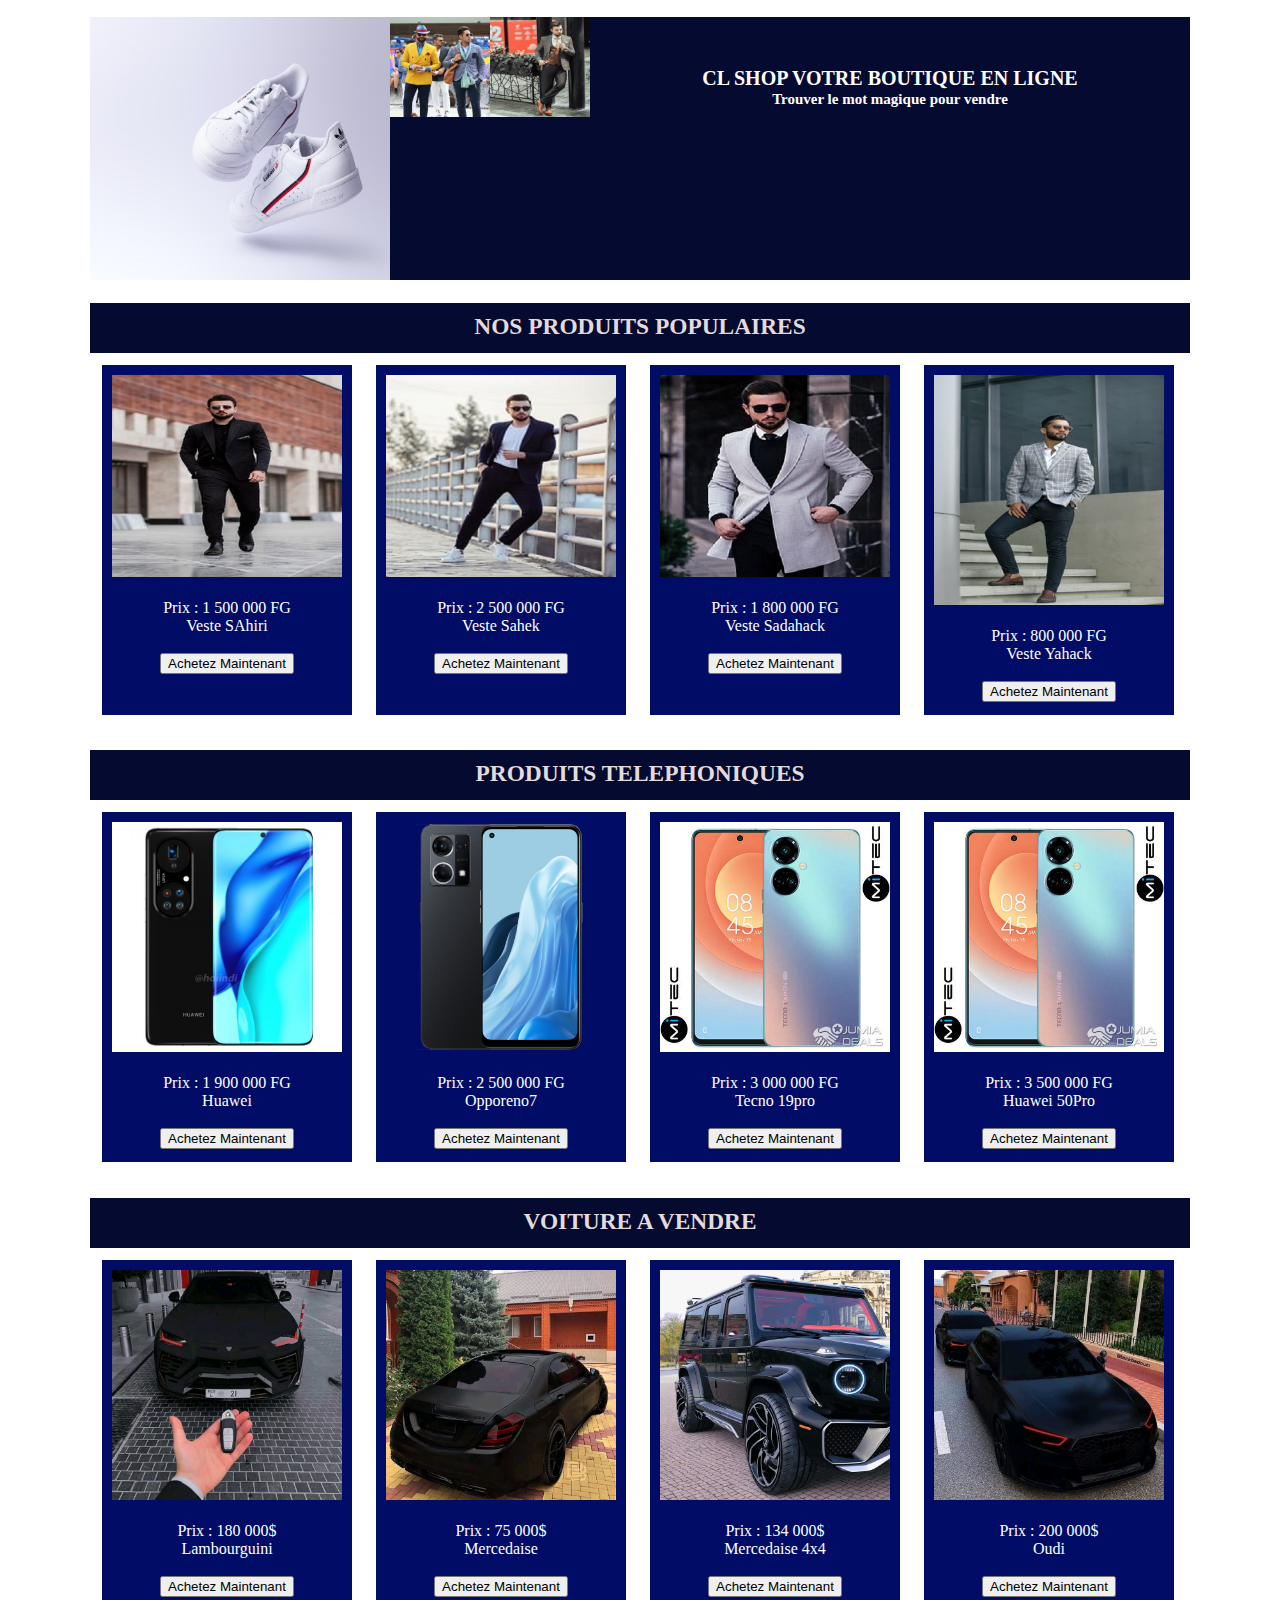
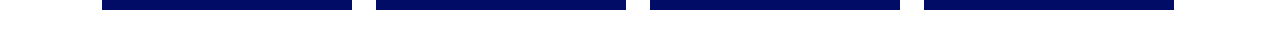
<file: shop.html>
<!DOCTYPE html>
<html lang="zxx">
<head>
	<meta charset="utf-8">
	<meta name="viewport" content="width=device-width, initial-scale=1">
	<title>CL-Shop : Site de vente</title>

<style>
	.images {
		width: 100px;
		float: left;
	}

	#entete {
		background-color: #050A30;
		text-align: center;
		color: #FFF;
	}
	.bloc-1 {
		width: 100%;
		background-color: #050A30;
		color: #E3DBDB;
		text-align: center;
		font-size: 20px;
		height: 50px;
	}
	.bloc-1 h3 {
		padding-top: 10px;
	}
	.bloc-produit {
		margin-top: 10px;
		background-color: #000;
		color: #FFF;
	}
	.produit-1 {
		float: left; 
		width: 230px;
		height: 330px;
		background-color: #000C66;
		margin: 12px;
		padding: 10px;
		text-align: center;
		color: white !important;
	}
	.imagePro {
		width: 100%;
	}
.bloc-voiture-a-vendre{
		margin-top: 10px;
		background-color: #000;
		color: #FFF;
	}
	.voiture-a-vendre {
		float: left;
		width: 230px;
		height: 330px;
		margin: 12px;
		padding: 10px;
		text-align: center;
		background-color: #000C66;
		color: white !important;
	}

	.bloc-produit-telephonique {
		margin-top: 10px;
		background-color: #000;
		color: #FFF;
	}
	.produit-telephonique {
		float: left;
		width: 230px;
		height: 330px;
		margin: 12px;
		padding: 10px;
		text-align: center;
		background-color: #000C66;
		color: white !important;

	}

</style>
</head>
<body>
	<main style="width: 1100px; margin: auto;">
		<div id="entete">
			<img src="img/c2.jpg" style="width: 300px;float: left;" alt="logo">

		    <img src="img/v10.jpeg" class="images" alt="">
			<img src="img/v11.jpeg" class="images" alt="">

			<div id="titre">
				<h2 style="text-transform: uppercase; padding-top: 50px; font-size: 20px;">Cl Shop Votre Boutique En ligne</h2>
				<h2 style="margin-top: -15px; font-size: 15px">Trouver le mot magique pour vendre</h2>
			</div>
			<br style="clear: both;">
		</div>

			<div class="bloc-1">
				<h3>NOS PRODUITS POPULAIRES</h3>
				
			</div>

			<!-- Debut insertion du bloc des produits -->
			<div id="bloc-produit">

				<div class="produit-1">

					<img src="img/v2.jpeg" class="imagePro" alt="">
					<br><br>
					Prix : 1 500 000 FG <br>
					Veste SAhiri <br><br>
					<button>Achetez Maintenant</button>

				</div>

					<div class="produit-1">

						<img src="img/v3.jpeg" class="imagePro" alt="">
						<br><br>
						Prix : 2 500 000 FG <br>
						Veste Sahek <br><br>
						<button>Achetez Maintenant</button>

					</div>

					<div class="produit-1">
						<img src="img/v4.jpeg" class="imagePro" alt="">
						<br><br>
						Prix : 1 800 000 FG <br>
						Veste Sadahack <br><br>
						<button>Achetez Maintenant</button>
						
					</div>

					<div class="produit-1">
						<img src="img/v5.jpeg" class="imagePro" alt="">
						<br><br>
						Prix : 800 000 FG <br>
						Veste Yahack <br><br>
						<button>Achetez Maintenant</button>
						
					</div>
					<br style="clear: both;">

			 

			<!-- Fin insertion du bloc des produits -->



			<div class="bloc-1">
					<h3>PRODUITS TELEPHONIQUES</h3>
				</div>
				
				<!-- Debut insertion du bloc produit telephonique -->

				<div id="bloc-produit-telephonique">
					<div class="produit-telephonique">

						<img src="img/rep.jpg" class="imagePro" alt="">
						<br><br>
						Prix : 1 900 000 FG <br>
						Huawei <br><br>
						<button>Achetez Maintenant</button>
						
					</div>

					
				<div class="produit-telephonique">
					<img src="img/opporeno7.jpg" class="imagePro" alt="">
					<br><br>
					Prix : 2 500 000 FG <br>
					Opporeno7 <br><br>
					<button>Achetez Maintenant</button>
					
				</div>

				<div class="produit-telephonique">
					<img src="img/tc19pro.jpg" class="imagePro" alt="">
					<br><br>
					Prix : 3 000 000 FG <br>
					Tecno 19pro <br><br>
					<button>Achetez Maintenant</button>

				</div>

				<div class="produit-telephonique">
					<img src="img/tc19pro.jpg" class="imagePro" alt="">
					
					<br><br>
					Prix : 3 500 000 FG <br>
					Huawei 50Pro <br><br>
					<button>Achetez Maintenant</button>
					
				</div>

				<br style="clear: both;">


				<!-- Fin insertion du bloc produit-telephonique -->

			


			<div class="bloc-1">
				<h3>VOITURE A VENDRE</h3>
			</div>	


			<!-- Debut insertion du bloc voiture a vendre -->
			
			<div id="bloc-voiture-a-vendre">
				<div class="voiture-a-vendre">
					<img src="img/mls.jpg" class="imagePro" alt="">
					<br><br>
					Prix : 180 000$ <br>
					Lambourguini <br><br>
					<button>Achetez Maintenant</button>
					
				</div>

				
		   
				<div class="voiture-a-vendre">
					<img src="img/moh.jpg" class="imagePro" alt="">
					<br><br>
					Prix : 75 000$ <br>
					Mercedaise <br><br>
					<button>Achetez Maintenant</button>
					
				</div>

			
                 <div class="voiture-a-vendre">
					<img src="img/dave.jpg" class="imagePro" alt="">
					<br><br>
					Prix : 134 000$ <br>
					Mercedaise 4x4 <br><br>
					<button>Achetez Maintenant</button>
					
				</div>
			

			
				<div class="voiture-a-vendre">
					<img src="img/sal.jpg" class="imagePro" alt="">
					<br><br>
					Prix : 200 000$ <br>
					Oudi <br><br>
					<button>Achetez Maintenant</button>
					
				</div>

				<br style="clear: both;">

				<!-- Fin insertion du bloc voiture-a-vendre -->

			</div>	
			</div>	
			</div>				
				
	</main>
</body>
</html>
</file>
<file: css/style.css>
/*Initialisation de la page */
* {
	list-style: none;
	text-decoration: none;
	margin: 0;
	padding: 0;
	font-family: 'Opens Sans', sans-serif, arial, verdana, tahoma;
}

/*Design du Menu lateral*/
#menu-lateral {
	background-color: rgb(5, 68, 104);
	width: 250px;
	height: 100%;
	padding: 20px 0;
	position: fixed;
	left: 0px;
	top: 0px;
}
#menu-lateral #profil {
	margin-bottom: 30px;
	text-align: center;
	color: #FFF;
}
#profil img {
	display: block;
	height: 150px;
	width: 150px;
	margin: 0 auto;
	border-radius: 50%;
	border: 10px solid rgb(32, 44, 69)
	;
}
#profil p {
	font-size: 1.5em;
	margin-top: 2px;
}
#profil h3 {
	font-size: 1.5em;
}
/*Design de la liste*/
#menu-lateral ul li a {
	display: block;
	padding: 10px 30px;
	color: #FFF;
	border-bottom: 1px solid #10558D;
	font-size: 16px;
	position: relative;

}
#menu-lateral ul li a:hover, .active {
	background-color: #FFF;
	color: darkblue !important;
	border-right: 2px solid rgb(5, 68, 104);
}
/*Design du contenu du blog*/
#section {
	width: calc(100% - 250px);
	margin-left:  250px;
}
#section .topBar {
	background-color: rgb(32, 44, 69);
	height: 55px;
	width: 100%;
	padding: 0 30px; 
	align-items: center;
	display: flex;

}
#section .topBar a h2 {
	color: #F4FAFB;
	font-size: 2.3rem;
}

#section .topBar a h2:hover {
	color: rgba(92, 92, 252, 0.8);
}
/*Design du bloc banniere*/
#section #banner {
	height: 220px;
	background-color: rgb(7, 105, 185);
	padding: 0 30px;
	align-items: center;
	color: #FFF;
}
.titre {
	text-align: center;
	padding-top: 50px;
	font-size: 1.5em;
}
.trait {
	border: 5px solid lightyellow;
	width: 50%;
	margin: 20px auto;
}
#banner button {
	height: 6vh;
	color: rgb(5, 68, 104);
	font-size: 1.5em;
	width: 20%;
	align-items: center; 
	margin: 20px auto;
	display: block;
}

/*Design de la section des articles*/
.article {
	height: 250px;
	display: flex;
	align-items: center;
	margin-top: 10px;
	padding: 0 30px;

}
.article img {
	width: 230px;
}
.article .contenu {
	margin-left: 10px;
	font-size: 18px;
}

/*Stilisation du formulaire*/
#formulaire {
	background-color: rgb(7, 105, 185);
	height: 300px;
}
#formulaire h2 {
	font-size: 30px;
	text-align: center;
	margin-top: 20px;
	padding-top: 50px;
}
#formulaire p {
	font-size: 30px;
	text-align: center;
	margin: 10px 0;
}
#footer {
	background-color: #324469;
	height: 70px;
	width: 100%;
	padding: 0 30px;
	align-items: center;
	display: flex;
	margin-top: 30px;
}
#footer p {
	color: white;
	text-align: center;
	font-family: italic;
	display: flex;
	margin: auto;
}
#footer p a {
	color: white;
}
</file>
<file: css/connexion.css>
body {
	background-color: rgb(5, 0, 86);
}
/*Design du formulaire*/
#formulaire {
 	background-color: white;
 	width: 400px;
 	margin: auto;
 	margin-top: 150px;
    padding-top: 15px;
    border: 2px solid white;
    border-radius: 20px;
    background-color: rgba(255, 255, 255, 0.5);
 }

#formulaire label {
 	font-weight: bold;
 	padding: 10px;
 	font-size: 20px;
 }
 .rav {
 	margin: 0 30px;
 	padding: 10px;
 	width: 315px;
 }
 #formulaire button {
 	background-color: darkblue;
 	margin: 0px 5px 30px 30px;
 	width: 340px;
 	color: #FFF;
 	padding: 20px;
 	text-transform: uppercase;
 }
 #formulaire img {
 	border-radius: 60px;
 	height: 125px;
 	width: 125px;
 	margin: auto;
 	display: block;
    margin-bottom: 20px;
    m
 }
 #box {
    margin-left: 30px;

 }
 .text1 {
    margin-left: 50px;
    margin-top: -19px;
 }
 .text2 {
    margin-left: 225px;
    margin-top: -19px;

 }
</file>
<file: css/entrainement.css>
body {
 	background-color: rgb(103, 190, 75);
 }
 /*Design du formulaire*/
 #formulaire {
 	background-color: white;
 	width: 500px;
 	margin: auto;
 	margin-top: 150px;
 }
 #formulaire h2 {
 	text-align: center;
 	padding-top: 50px;
 	font-family: cursive, verdana, tahoma, Arial;
 }
 #formulaire label {
 	font-weight: bold;
 	padding: 10px;
 	font-size: 20px;
 }
 #formulaire input {
 	margin: 0 10px;
 	padding: 10px;
 	width: 450px;
 }
 #formulaire button {
 	background-color: rgba(103, 190, 75);
 	margin: 010px 10px 10px;
 	width: 475px;
 	color: #FFF;
 	padding: 10PX;
 	text-transform: uppercase;
 }
</file>
<file: css/styleHtml.css>
/*Initialisation de la page*/
html,
body {
	min-width: 300px;
	color: #4D4E53;
	background-color: #FFF;
	font-family: 'Opens Sans', Arial, sans-serif;
	line-height: 1.5;
}

/*Design du menu lateral*/
#sidebar {
	position: fixed;
	width: 300px;
	top: 0;
	left: 0;
	height: 100%;
	border-right: solid;
	border-color: rgba(0, 22, 22, 0.4);
}
#sidebar h2	{
	text-align: center;
	font-weight: thin;
	color: black;
	font-size: 1.2em;
	margin: 10px;
}
#sidebar ul {
	height: 88%;
	padding: 0;
	overflow-y: auto;
	overflow-x: hidden;
}
#sidebar li {
	color: #4D4E53;
	position: relative;
	list-style: none;
	width: 100%;
	border-top: 1px solid	;
}
#sidebar a {
	display: block;
	padding: 10px 30px;
	color: #4D4E53;
	text-decoration: none;
	cursor: pointer; 
}
.document {
	width: calc(100% - 300px);
	margin-left: 300px;
	margin-left: 320px;


}
</file>
